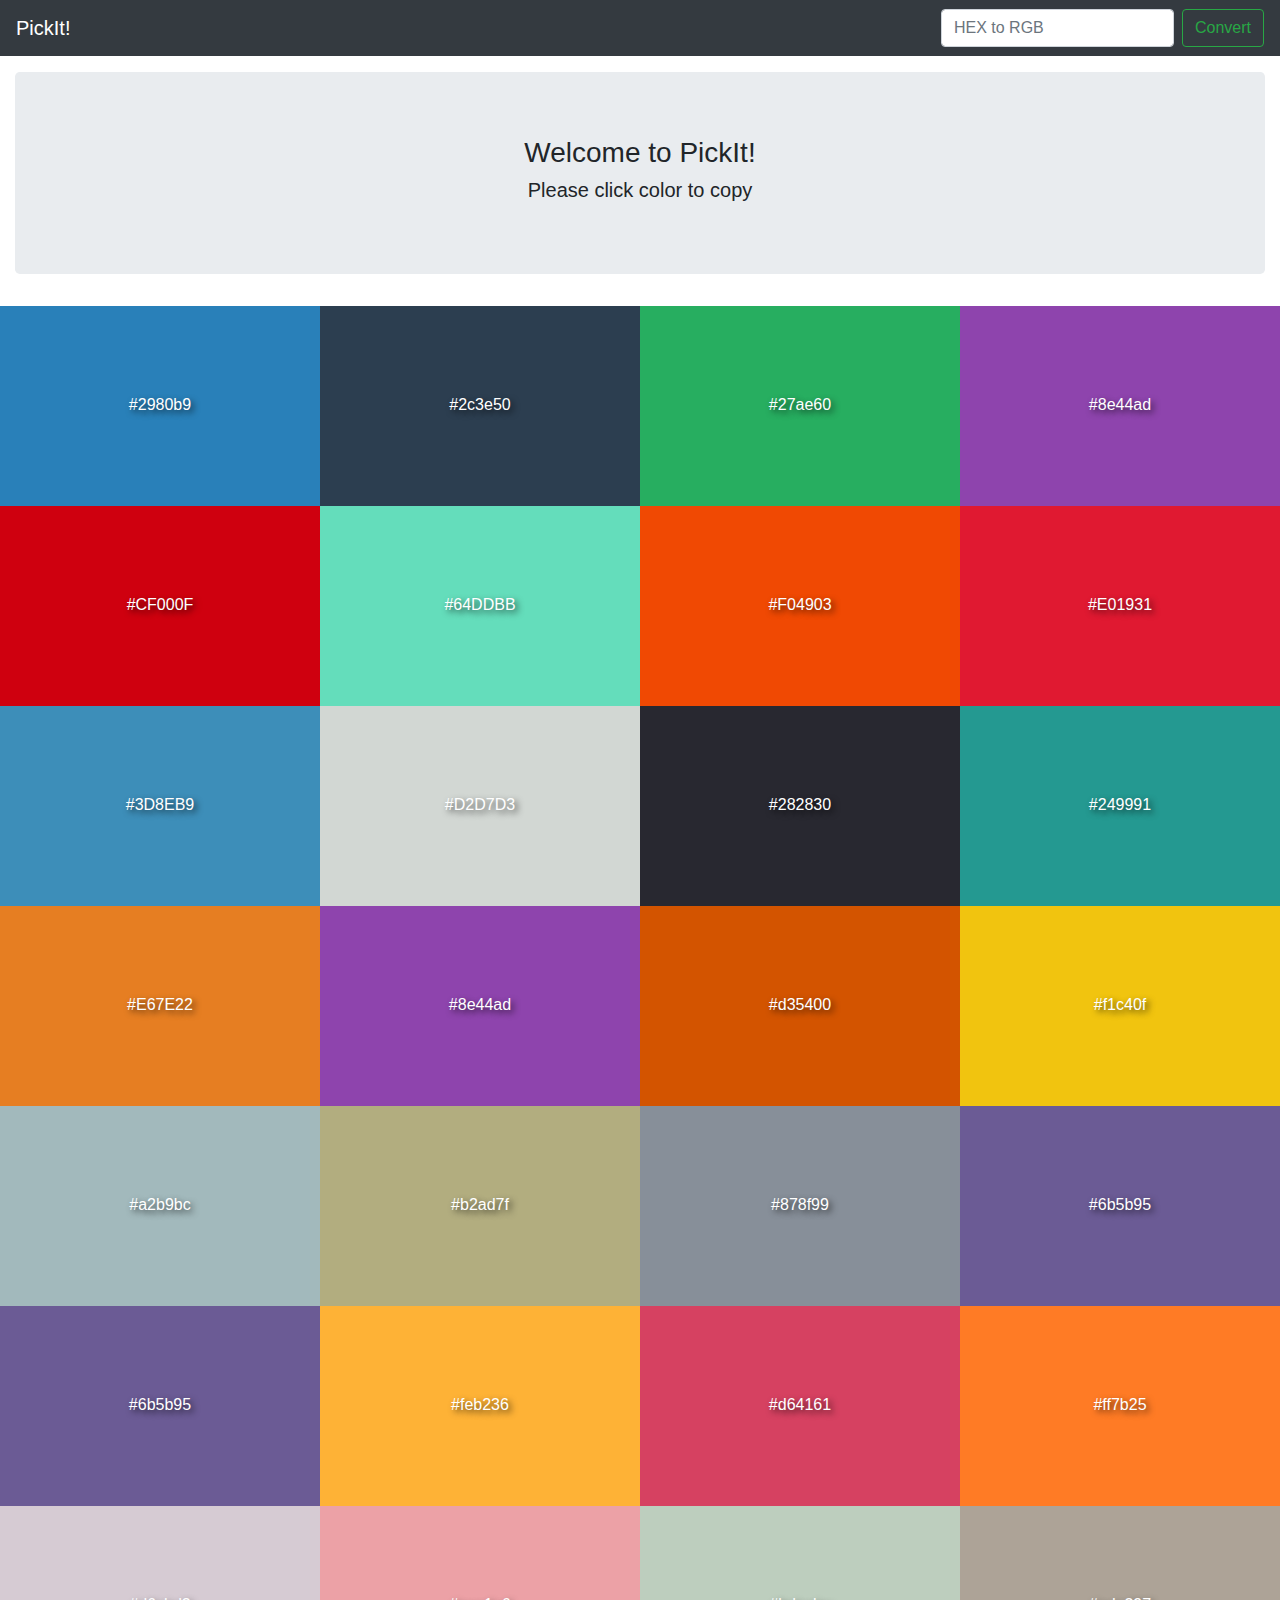
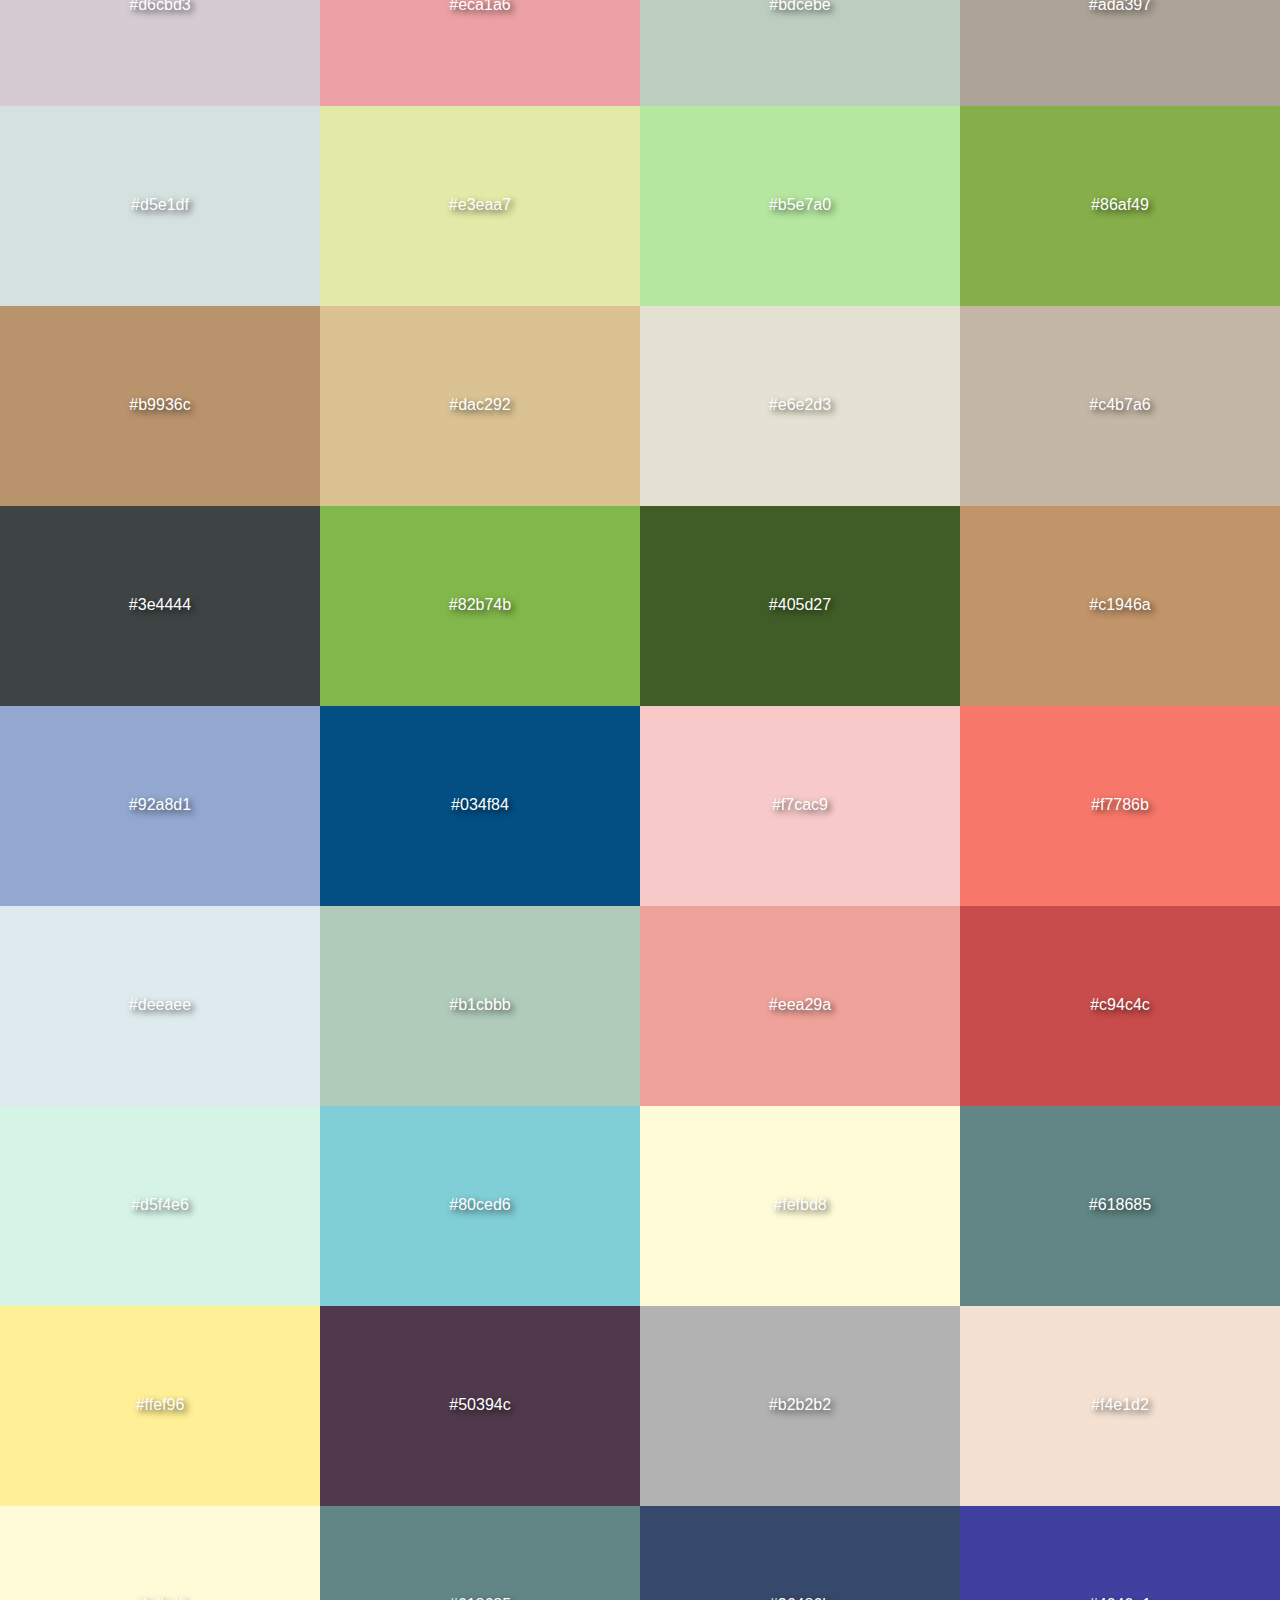
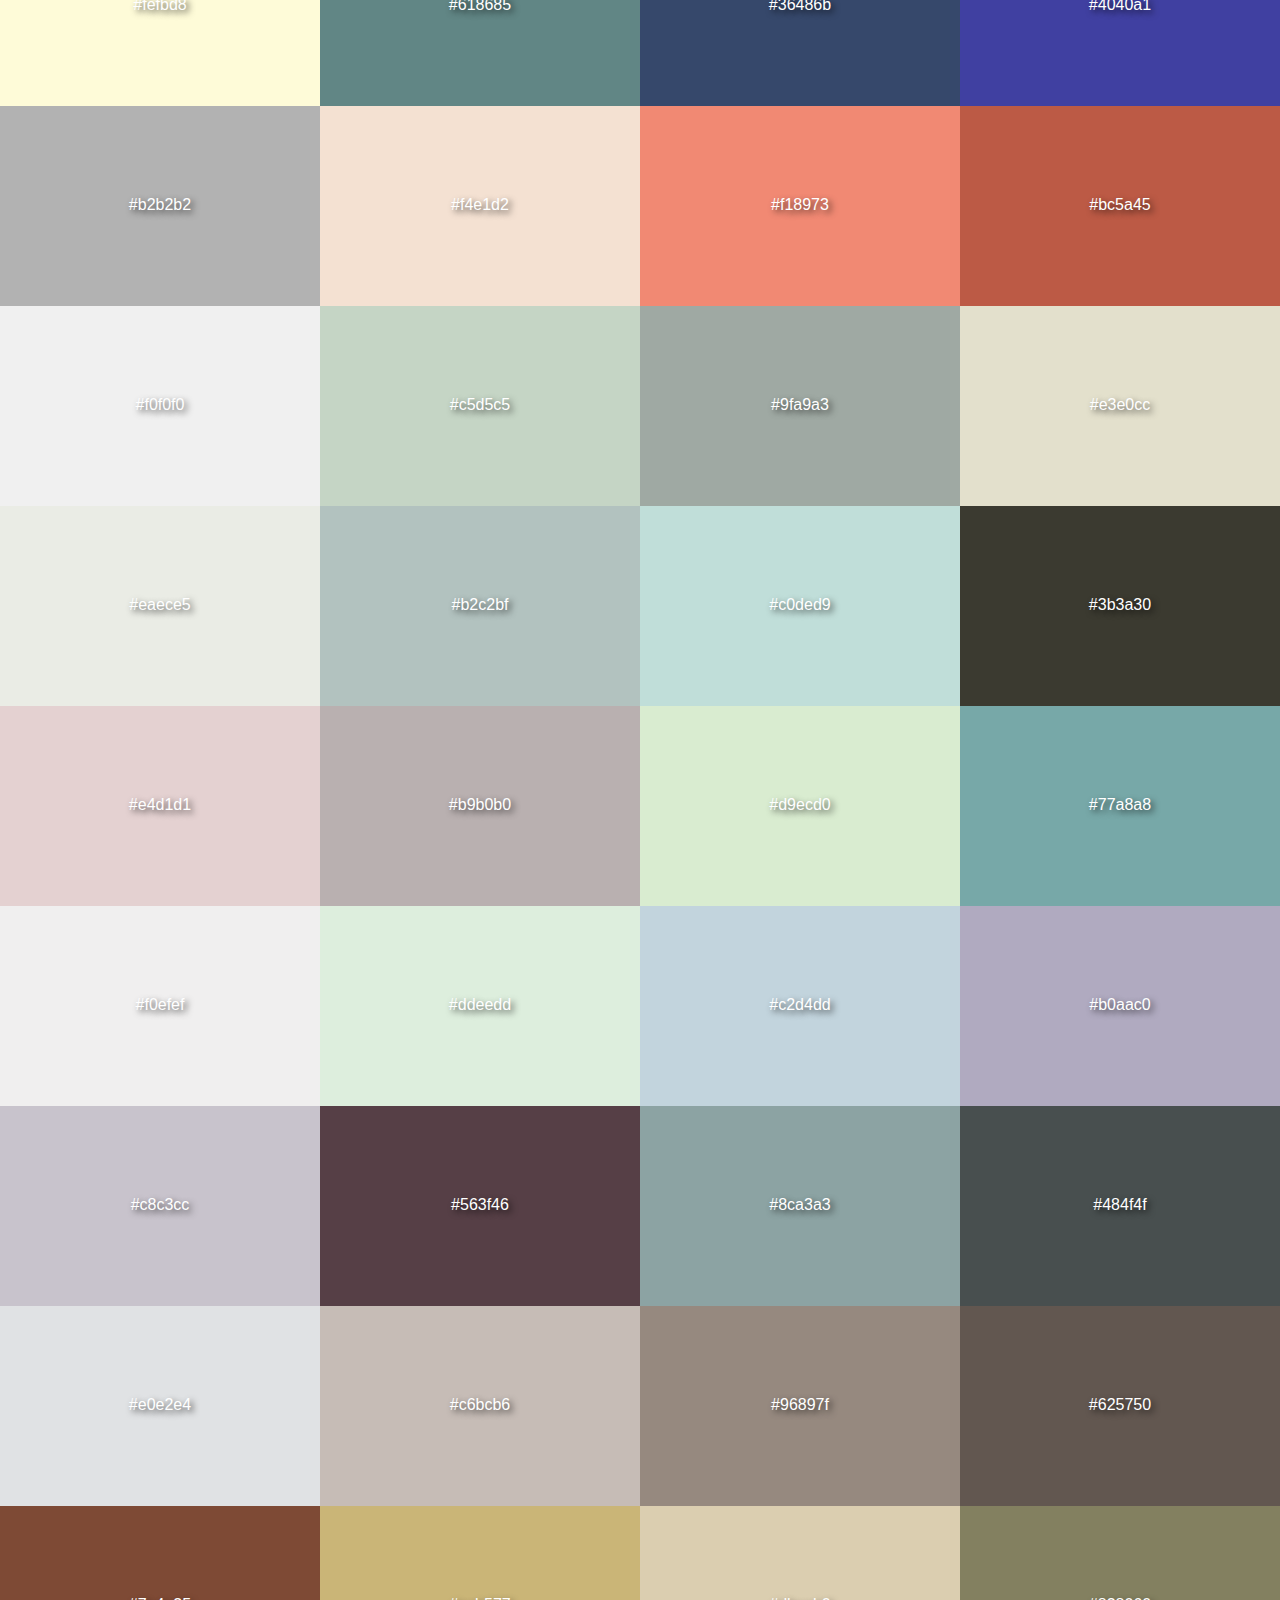
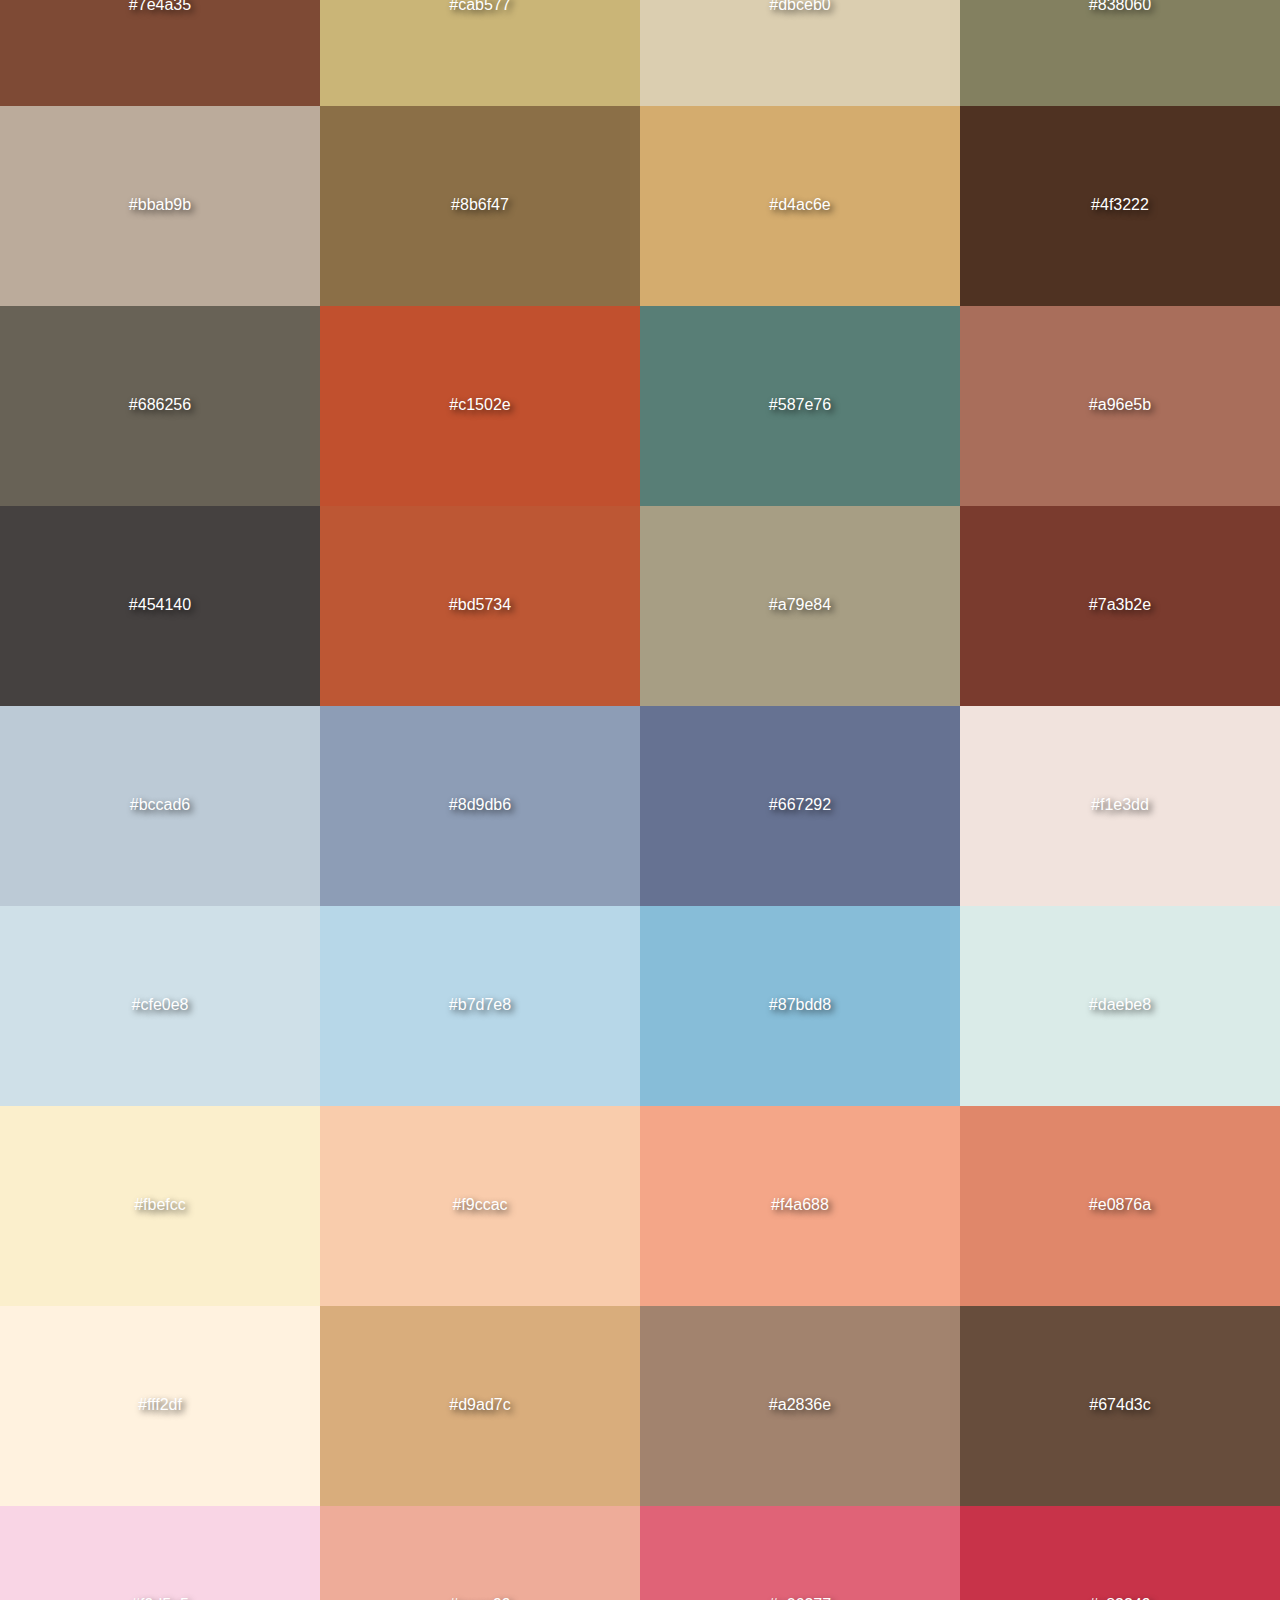
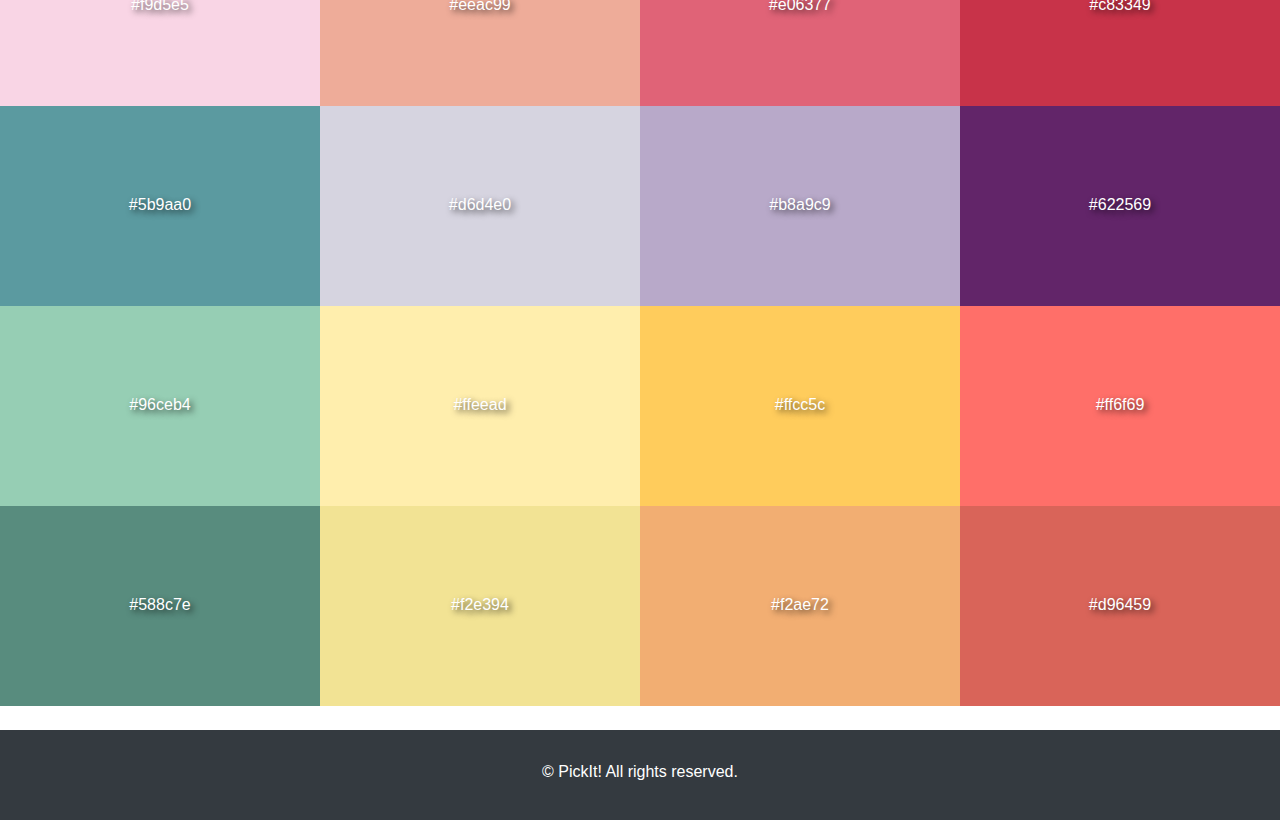
<file: fun-projects/pickit/index.html>
<!DOCTYPE html>
<html>
<head>
	<title>Pick It!</title>
	<meta name="author" content="Abdul Rehman">
    <meta name="viewport" content="width=device-width, initial-scale=1.0">
    <link rel="stylesheet" href="https://maxcdn.bootstrapcdn.com/bootstrap/4.0.0/css/bootstrap.min.css">
    <link rel="stylesheet" href="assets/css/style.css">
</head>
<body>

	<nav class="navbar navbar-expand-lg navbar-dark bg-dark fixed-top">
	  <a class="navbar-brand" href="/">PickIt!</a>
	  <button class="navbar-toggler" type="button" data-toggle="collapse" data-target="#navbarSupportedContent" aria-controls="navbarSupportedContent" aria-expanded="false" aria-label="Toggle navigation">
	    <span class="navbar-toggler-icon"></span>
	  </button>

	  <div class="collapse navbar-collapse" id="navbarSupportedContent">
	    <form class="form-inline my-2 my-lg-0 ml-auto">
	      <input class="form-control mr-sm-2" type="search" id="srchArea" placeholder="HEX to RGB" title="Enter HEX to Convert into RGB">
	      <button class="btn btn-outline-success my-2 my-sm-0" type="button" id="cnvrt">Convert</button>
	    </form>
	  </div>
	</nav>
	<br><br>
	<div class="container-fluid">

		<div class="text-center mt-4 jumbotron">
			<h3>Welcome to PickIt!</h3>
			<h5>Please click color to copy</h5>
		</div>
		
		<div class="row mt-4 mb-4">

			<div class="col-md-3 color-box">
				<span class="colorhex">#2980b9</span>
			</div>
			<div class="col-md-3 color-box">
				<span class="colorhex">#2c3e50</span>
			</div>
			<div class="col-md-3 color-box">
				<span class="colorhex">#27ae60</span>
			</div>
			<div class="col-md-3 color-box">
				<span class="colorhex">#8e44ad</span>
			</div>
			<div class="col-md-3 color-box">
				<span class="colorhex">#CF000F</span>
			</div>
			<div class="col-md-3 color-box">
				<span class="colorhex">#64DDBB</span>
			</div>
			<div class="col-md-3 color-box">
				<span class="colorhex">#F04903</span>
			</div>
			<div class="col-md-3 color-box">
				<span class="colorhex">#E01931</span>
			</div>
			<div class="col-md-3 color-box">
				<span class="colorhex"> #3D8EB9</span>
			</div>
			<div class="col-md-3 color-box">
				<span class="colorhex"> #D2D7D3</span>
			</div>
			<div class="col-md-3 color-box">
				<span class="colorhex"> #282830</span>
			</div>
			<div class="col-md-3 color-box">
				<span class="colorhex">#249991</span>
			</div>
			<div class="col-md-3 color-box">
				<span class="colorhex">#E67E22</span>
			</div>
			<div class="col-md-3 color-box">
				<span class="colorhex">#8e44ad</span>
			</div>
			<div class="col-md-3 color-box">
				<span class="colorhex">#d35400</span>
			</div>
			<div class="col-md-3 color-box">
				<span class="colorhex">#f1c40f</span>
			</div>

			<div class="col-md-3 color-box">
				<span class="colorhex"> #a2b9bc</span>
			</div>
			<div class="col-md-3 color-box">
				<span class="colorhex">#b2ad7f</span>
			</div>
			<div class="col-md-3 color-box">
				<span class="colorhex">#878f99</span>
			</div>
			<div class="col-md-3 color-box">
				<span class="colorhex">#6b5b95</span>
			</div>

			<div class="col-md-3 color-box">
				<span class="colorhex"> #6b5b95</span>
			</div>
			<div class="col-md-3 color-box">
				<span class="colorhex">#feb236</span>
			</div>
			<div class="col-md-3 color-box">
				<span class="colorhex">#d64161</span>
			</div>
			<div class="col-md-3 color-box">
				<span class="colorhex">#ff7b25</span>
			</div>

			<div class="col-md-3 color-box">
				<span class="colorhex"> #d6cbd3</span>
			</div>
			<div class="col-md-3 color-box">
				<span class="colorhex">#eca1a6</span>
			</div>
			<div class="col-md-3 color-box">
				<span class="colorhex">#bdcebe</span>
			</div>
			<div class="col-md-3 color-box">
				<span class="colorhex">#ada397</span>
			</div>

			<div class="col-md-3 color-box">
				<span class="colorhex"> #d5e1df</span>
			</div>
			<div class="col-md-3 color-box">
				<span class="colorhex">#e3eaa7</span>
			</div>
			<div class="col-md-3 color-box">
				<span class="colorhex">#b5e7a0</span>
			</div>
			<div class="col-md-3 color-box">
				<span class="colorhex">#86af49</span>
			</div>

			<div class="col-md-3 color-box">
				<span class="colorhex"> #b9936c</span>
			</div>
			<div class="col-md-3 color-box">
				<span class="colorhex">#dac292</span>
			</div>
			<div class="col-md-3 color-box">
				<span class="colorhex">#e6e2d3</span>
			</div>
			<div class="col-md-3 color-box">
				<span class="colorhex">#c4b7a6</span>
			</div>

			<div class="col-md-3 color-box">
				<span class="colorhex"> #3e4444</span>
			</div>
			<div class="col-md-3 color-box">
				<span class="colorhex">#82b74b</span>
			</div>
			<div class="col-md-3 color-box">
				<span class="colorhex">#405d27</span>
			</div>
			<div class="col-md-3 color-box">
				<span class="colorhex">#c1946a</span>
			</div>

			<div class="col-md-3 color-box">
				<span class="colorhex"> #92a8d1</span>
			</div>
			<div class="col-md-3 color-box">
				<span class="colorhex">#034f84</span>
			</div>
			<div class="col-md-3 color-box">
				<span class="colorhex">#f7cac9</span>
			</div>
			<div class="col-md-3 color-box">
				<span class="colorhex">#f7786b</span>
			</div>

			<div class="col-md-3 color-box">
				<span class="colorhex"> #deeaee</span>
			</div>
			<div class="col-md-3 color-box">
				<span class="colorhex">#b1cbbb</span>
			</div>
			<div class="col-md-3 color-box">
				<span class="colorhex">#eea29a</span>
			</div>
			<div class="col-md-3 color-box">
				<span class="colorhex">#c94c4c</span>
			</div>

			<div class="col-md-3 color-box">
				<span class="colorhex"> #d5f4e6</span>
			</div>
			<div class="col-md-3 color-box">
				<span class="colorhex">#80ced6</span>
			</div>
			<div class="col-md-3 color-box">
				<span class="colorhex">#fefbd8</span>
			</div>
			<div class="col-md-3 color-box">
				<span class="colorhex">#618685</span>
			</div>

			<div class="col-md-3 color-box">
				<span class="colorhex"> #ffef96</span>
			</div>
			<div class="col-md-3 color-box">
				<span class="colorhex">#50394c</span>
			</div>
			<div class="col-md-3 color-box">
				<span class="colorhex">#b2b2b2</span>
			</div>
			<div class="col-md-3 color-box">
				<span class="colorhex">#f4e1d2</span>
			</div>

			<div class="col-md-3 color-box">
				<span class="colorhex"> #fefbd8</span>
			</div>
			<div class="col-md-3 color-box">
				<span class="colorhex">#618685</span>
			</div>
			<div class="col-md-3 color-box">
				<span class="colorhex">#36486b</span>
			</div>
			<div class="col-md-3 color-box">
				<span class="colorhex">#4040a1</span>
			</div>

			<div class="col-md-3 color-box">
				<span class="colorhex"> #b2b2b2</span>
			</div>
			<div class="col-md-3 color-box">
				<span class="colorhex">#f4e1d2</span>
			</div>
			<div class="col-md-3 color-box">
				<span class="colorhex">#f18973</span>
			</div>
			<div class="col-md-3 color-box">
				<span class="colorhex">#bc5a45</span>
			</div>

			<div class="col-md-3 color-box">
				<span class="colorhex"> #f0f0f0</span>
			</div>
			<div class="col-md-3 color-box">
				<span class="colorhex">#c5d5c5</span>
			</div>
			<div class="col-md-3 color-box">
				<span class="colorhex">#9fa9a3</span>
			</div>
			<div class="col-md-3 color-box">
				<span class="colorhex">#e3e0cc</span>
			</div>

			<div class="col-md-3 color-box">
				<span class="colorhex"> #eaece5</span>
			</div>
			<div class="col-md-3 color-box">
				<span class="colorhex">#b2c2bf</span>
			</div>
			<div class="col-md-3 color-box">
				<span class="colorhex">#c0ded9</span>
			</div>
			<div class="col-md-3 color-box">
				<span class="colorhex">#3b3a30</span>
			</div>

			<div class="col-md-3 color-box">
				<span class="colorhex"> #e4d1d1</span>
			</div>
			<div class="col-md-3 color-box">
				<span class="colorhex">#b9b0b0</span>
			</div>
			<div class="col-md-3 color-box">
				<span class="colorhex">#d9ecd0</span>
			</div>
			<div class="col-md-3 color-box">
				<span class="colorhex">#77a8a8</span>
			</div>

			<div class="col-md-3 color-box">
				<span class="colorhex"> #f0efef</span>
			</div>
			<div class="col-md-3 color-box">
				<span class="colorhex">#ddeedd</span>
			</div>
			<div class="col-md-3 color-box">
				<span class="colorhex">#c2d4dd</span>
			</div>
			<div class="col-md-3 color-box">
				<span class="colorhex">#b0aac0</span>
			</div>

			<div class="col-md-3 color-box">
				<span class="colorhex"> #c8c3cc</span>
			</div>
			<div class="col-md-3 color-box">
				<span class="colorhex">#563f46</span>
			</div>
			<div class="col-md-3 color-box">
				<span class="colorhex">#8ca3a3</span>
			</div>
			<div class="col-md-3 color-box">
				<span class="colorhex">#484f4f</span>
			</div>

			<div class="col-md-3 color-box">
				<span class="colorhex"> #e0e2e4</span>
			</div>
			<div class="col-md-3 color-box">
				<span class="colorhex">#c6bcb6</span>
			</div>
			<div class="col-md-3 color-box">
				<span class="colorhex">#96897f</span>
			</div>
			<div class="col-md-3 color-box">
				<span class="colorhex">#625750</span>
			</div>

			<div class="col-md-3 color-box">
				<span class="colorhex"> #7e4a35</span>
			</div>
			<div class="col-md-3 color-box">
				<span class="colorhex">#cab577</span>
			</div>
			<div class="col-md-3 color-box">
				<span class="colorhex">#dbceb0</span>
			</div>
			<div class="col-md-3 color-box">
				<span class="colorhex">#838060</span>
			</div>

			<div class="col-md-3 color-box">
				<span class="colorhex"> #bbab9b</span>
			</div>
			<div class="col-md-3 color-box">
				<span class="colorhex">#8b6f47</span>
			</div>
			<div class="col-md-3 color-box">
				<span class="colorhex">#d4ac6e</span>
			</div>
			<div class="col-md-3 color-box">
				<span class="colorhex">#4f3222</span>
			</div>

			<div class="col-md-3 color-box">
				<span class="colorhex"> #686256</span>
			</div>
			<div class="col-md-3 color-box">
				<span class="colorhex">#c1502e</span>
			</div>
			<div class="col-md-3 color-box">
				<span class="colorhex">#587e76</span>
			</div>
			<div class="col-md-3 color-box">
				<span class="colorhex">#a96e5b</span>
			</div>

			<div class="col-md-3 color-box">
				<span class="colorhex"> #454140</span>
			</div>
			<div class="col-md-3 color-box">
				<span class="colorhex">#bd5734</span>
			</div>
			<div class="col-md-3 color-box">
				<span class="colorhex">#a79e84</span>
			</div>
			<div class="col-md-3 color-box">
				<span class="colorhex">#7a3b2e</span>
			</div>

			<div class="col-md-3 color-box">
				<span class="colorhex"> #bccad6</span>
			</div>
			<div class="col-md-3 color-box">
				<span class="colorhex">#8d9db6</span>
			</div>
			<div class="col-md-3 color-box">
				<span class="colorhex">#667292</span>
			</div>
			<div class="col-md-3 color-box">
				<span class="colorhex">#f1e3dd</span>
			</div>

			<div class="col-md-3 color-box">
				<span class="colorhex"> #cfe0e8</span>
			</div>
			<div class="col-md-3 color-box">
				<span class="colorhex">#b7d7e8</span>
			</div>
			<div class="col-md-3 color-box">
				<span class="colorhex">#87bdd8</span>
			</div>
			<div class="col-md-3 color-box">
				<span class="colorhex">#daebe8</span>
			</div>

			<div class="col-md-3 color-box">
				<span class="colorhex"> #fbefcc</span>
			</div>
			<div class="col-md-3 color-box">
				<span class="colorhex">#f9ccac</span>
			</div>
			<div class="col-md-3 color-box">
				<span class="colorhex">#f4a688</span>
			</div>
			<div class="col-md-3 color-box">
				<span class="colorhex">#e0876a</span>
			</div>

			<div class="col-md-3 color-box">
				<span class="colorhex"> #fff2df</span>
			</div>
			<div class="col-md-3 color-box">
				<span class="colorhex">#d9ad7c</span>
			</div>
			<div class="col-md-3 color-box">
				<span class="colorhex">#a2836e</span>
			</div>
			<div class="col-md-3 color-box">
				<span class="colorhex">#674d3c</span>
			</div>

			<div class="col-md-3 color-box">
				<span class="colorhex"> #f9d5e5</span>
			</div>
			<div class="col-md-3 color-box">
				<span class="colorhex">#eeac99</span>
			</div>
			<div class="col-md-3 color-box">
				<span class="colorhex">#e06377</span>
			</div>
			<div class="col-md-3 color-box">
				<span class="colorhex">#c83349</span>
			</div>

			<div class="col-md-3 color-box">
				<span class="colorhex"> #5b9aa0</span>
			</div>
			<div class="col-md-3 color-box">
				<span class="colorhex">#d6d4e0</span>
			</div>
			<div class="col-md-3 color-box">
				<span class="colorhex">#b8a9c9</span>
			</div>
			<div class="col-md-3 color-box">
				<span class="colorhex">#622569</span>
			</div>

			<div class="col-md-3 color-box">
				<span class="colorhex"> #96ceb4</span>
			</div>
			<div class="col-md-3 color-box">
				<span class="colorhex">#ffeead</span>
			</div>
			<div class="col-md-3 color-box">
				<span class="colorhex">#ffcc5c</span>
			</div>
			<div class="col-md-3 color-box">
				<span class="colorhex">#ff6f69</span>
			</div>

			<div class="col-md-3 color-box">
				<span class="colorhex"> #588c7e</span>
			</div>
			<div class="col-md-3 color-box">
				<span class="colorhex">#f2e394</span>
			</div>
			<div class="col-md-3 color-box">
				<span class="colorhex">#f2ae72</span>
			</div>
			<div class="col-md-3 color-box">
				<span class="colorhex">#d96459</span>
			</div>

		</div>
	</div>

	<footer>
		<p>&copy; PickIt! All rights reserved.</p>
		<div class="alert"></div>
	</footer>
	<script src="https://code.jquery.com/jquery-3.2.1.slim.min.js"></script>
	<script src="assets/js/script.js"></script>
</body>
</html>
</file>
<file: fun-projects/pickit/assets/css/style.css>
html,body{
	margin: 0;
	padding: 0;
}
.navbar-dark .navbar-nav .nav-link{cursor: pointer;}

.color-box{
	height: 200px;
	display: flex;
	flex-direction: column;
	align-items: center;
	justify-content: center;
	color: #fff;
	user-select: none;
	cursor: pointer;
	position: relative;
}
.color-box .colorhex{
	-webkit-transition: all 500ms;
	-moz-transition: all 500ms;
	-o-transition: all 500ms;
	transition: all 500ms;
	border-bottom: 1px solid transparent;
	text-shadow: 3px 3px 6px rgba(0,0,0,0.7);
}
.color-box .status{
	-webkit-transition: all 500ms;
	-moz-transition: all 500ms;
	-o-transition: all 500ms;
	transition: all 500ms;
	position: absolute;
	bottom: 0;
	right: 0;
	padding: 20px;
	font-size: 12px;
}
.color-box:hover .colorhex{
	border-bottom: 1px solid #fff;
}


footer{
	padding: 20px 0px;
	text-align: center;
	color: #fff;
	background: #343a40;
}
footer p{
	padding-top: 10px;
}
.alert{
	position: fixed;
	bottom: 0;
	right: 0;
	margin: 20px;
	padding: 5px 10px;
	background: rgba(0,0,0,0.7);
	color: #fff;
	z-index: 999;
	display: none;
}
</file>
